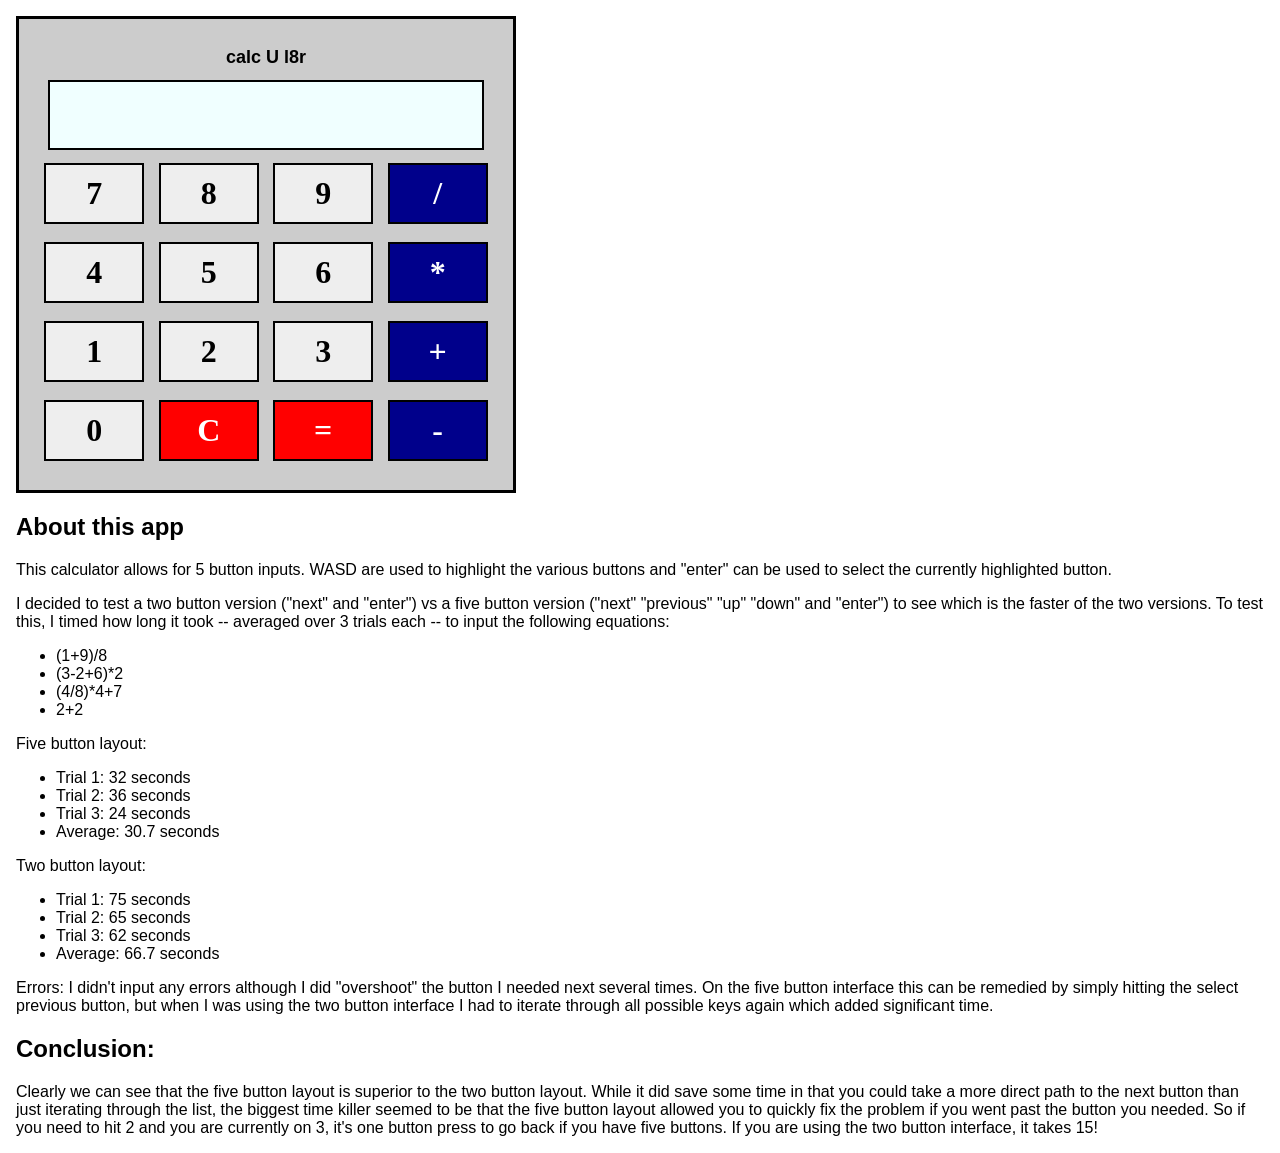
<file: calculator/index.html>
<!DOCTYPE html PUBLIC "-//W3C//DTD HTML 4.01//EN">
<html>
	<head>
		<title>
			Calculator Demo
		</title>
		<link rel="stylesheet" href="calculator.css" type="text/css">
	</head>
	<body>
		<div id="calculator">
			<h1>calc U l8r</h1>
			<div class="calculator_row">
				<input id="number_input">
			</div>
			<div class="calculator_row">
				<button id="button7" class="calcButton row1 col1">7</button>
				<button id="button8" class="calcButton row1 col2">8</button>
				<button id="button9" class="calcButton row1 col3">9</button>
				<button id="buttonDivide" class="calcButton row1 col4 function">/</button>
			</div>
			<div class="calculator_row">
				<button id="button4" class="calcButton row2 col1">4</button>
				<button id="button5" class="calcButton row2 col2">5</button>
				<button id="button6" class="calcButton row2 col3">6</button>
				<button id="buttonMultiply" class="calcButton row2 col4 function">*</button>
			</div>
			<div class="calculator_row">
				<button id="button1" class="calcButton row3 col1">1</button>
				<button id="button2" class="calcButton row3 col2">2</button>
				<button id="button3" class="calcButton row3 col3">3</button>
				<button id="buttonAdd" class="calcButton row3 col4 function">+</button>
			</div>
			<div class="calculator_row">
				<button id="button0" class="calcButton row4 col1">0</button>
				<button id="buttonClear" class="calcButton row4 col2 meta">C</button>
				<button id="buttonEquals" class="calcButton row4 col3 meta">=</button>
				<button id="buttonSubtract" class="calcButton row4 col4 function">-</button>
			</div>
		</div>
		<div id="comments">
			<h2>About this app</h2>
			<p>This calculator allows for 5 button inputs. WASD are used to highlight the various buttons and "enter" can be used to select
			the currently highlighted button.</p>
			<p>I decided to test a two button version ("next" and "enter") vs a five button version ("next" "previous" "up" "down" and "enter") to see which is the faster of the two versions. To test this, I timed how long it took -- averaged over 3 trials each -- to input the following equations:</p>
			<ul>
				<li>(1+9)/8</li>
				<li>(3-2+6)*2</li>
				<li>(4/8)*4+7</li>
				<li>2+2</li>
			</ul>
			<p>Five button layout:</p>
			<ul>
				<li>Trial 1: 32 seconds</li>
				<li>Trial 2: 36 seconds</li>
				<li>Trial 3: 24 seconds</li>
				<li>Average: 30.7 seconds</li>
			</ul>
			<p> Two button layout: </p>
			<ul>
				<li>Trial 1: 75 seconds</li>
				<li>Trial 2: 65 seconds</li>
				<li>Trial 3: 62 seconds</li>
				<li>Average: 66.7 seconds</li>
			</ul>
			<p>Errors: I didn't input any errors although I did "overshoot" the button I needed next several times. On the five button interface this can be remedied by simply hitting the select previous button, but when I was using the two button interface I had to iterate through all possible keys again which added significant time.</p>
			<h2>Conclusion:</h2>
			<p>Clearly we can see that the five button layout is superior to the two button layout. While it did save some time in that you could take a more direct path to the next button than just iterating through the list, the biggest time killer seemed to be that the five button layout allowed you to quickly fix the problem if you went past the button you needed. So if you need to hit 2 and you are currently on 3, it's one button press to go back if you have five buttons. If you are using the two button interface, it takes 15!</p>
		</div>
		<script src="https://ajax.googleapis.com/ajax/libs/jquery/3.2.1/jquery.min.js" type="text/javascript"></script>
		<script src="calculator.js" type="text/javascript"></script>
	</body>
</html>
</file>
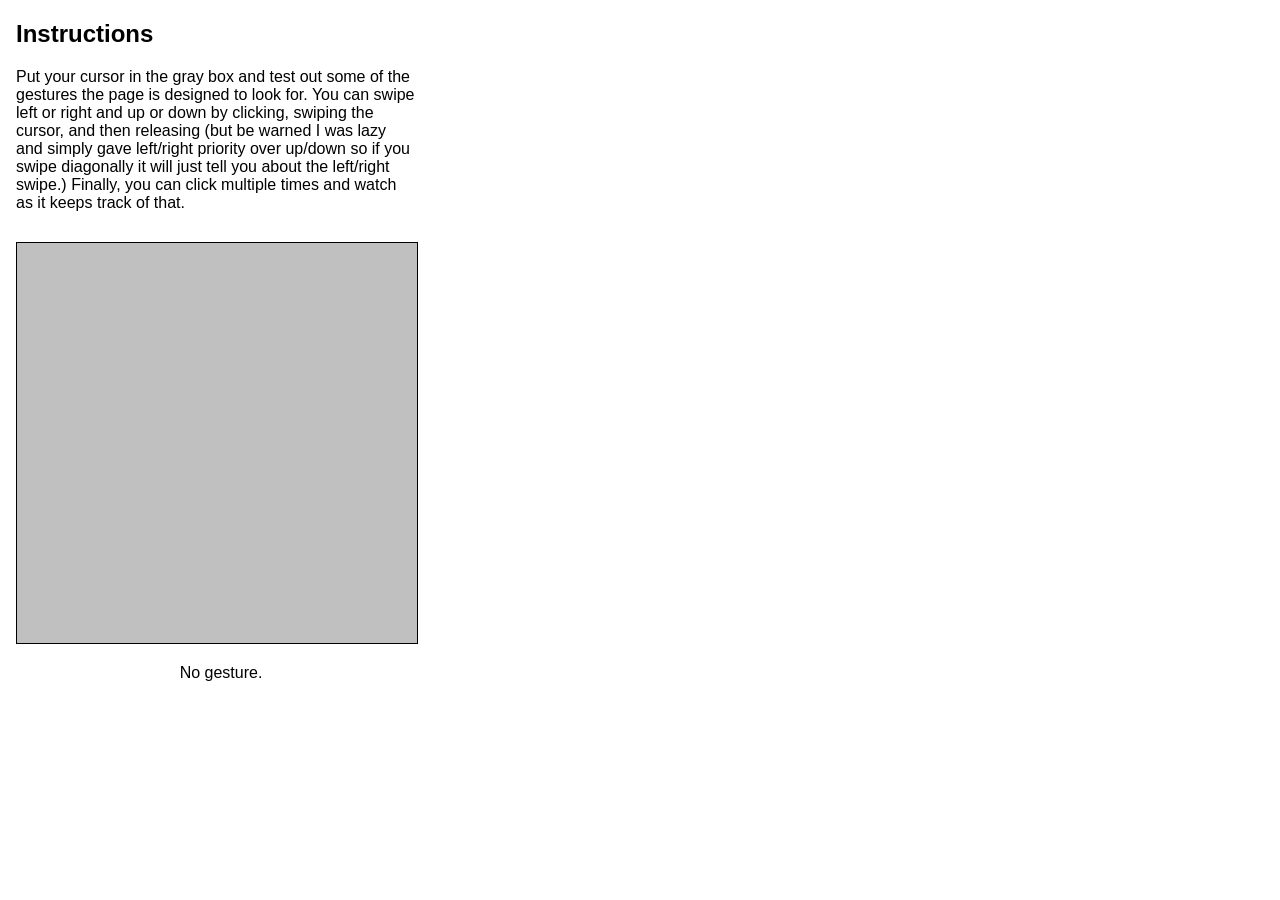
<file: gestureBox/index.html>
<!DOCTYPE html PUBLIC "-//W3C//DTD HTML 4.01//EN">
<html>
	<head>
		<title>
			Gesture Demo
		</title>
		<link rel="stylesheet" href="gestures.css" type="text/css">
	</head>
	<body>
		<h2 id="instructionsHeader">Instructions</h2>
		<p id="instructions">Put your cursor in the gray box and test out some of the gestures the page is designed to look for. You can swipe left or right and up or down by clicking, swiping the cursor, and then releasing (but be warned I was lazy and simply gave left/right priority over up/down so if you swipe diagonally it will just tell you about the left/right swipe.) Finally, you can click multiple times and watch as it keeps track of that.</p>
		
		<div id="gestureArea">

		</div>
		<div id="gestureResult">
			No gesture.
		</div>
		<script src="https://ajax.googleapis.com/ajax/libs/jquery/3.2.1/jquery.min.js" type="text/javascript"></script>
		<script src="gestures.js" type="text/javascript"></script>
	</body>
</html>
</file>
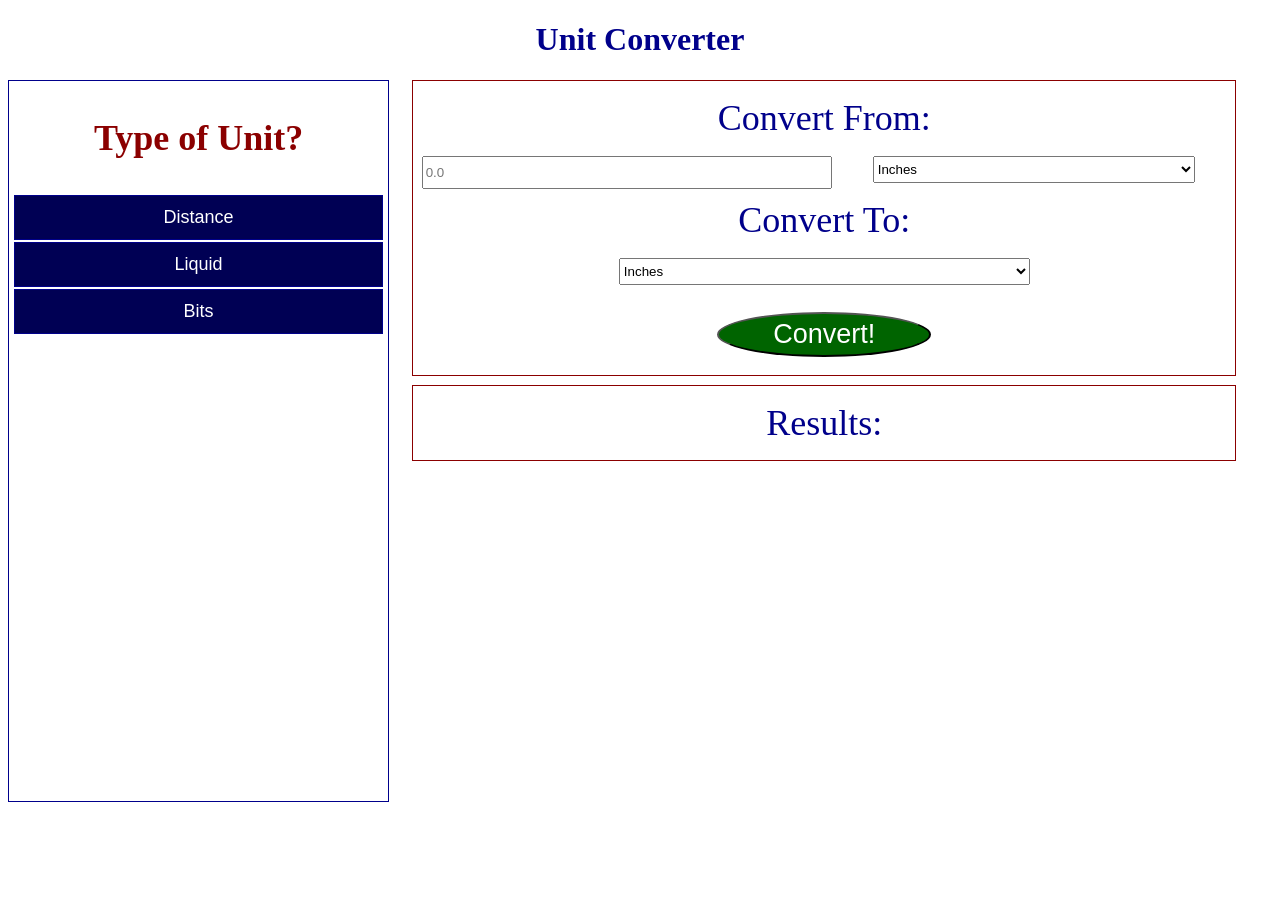
<file: project1_unitConverter/index.html>
<!doctype html>
<html lang="en">
<head>
	<meta name="viewport" content="width=device-width, initial-scale=1">
	<!-- <link rel="stylesheet" href="largeScreen.css"> -->
	<link rel="stylesheet" media="screen and (min-width: 800px)" href="largeScreen.css" />
	<link rel="stylesheet" media="screen and (max-width: 801px)" href="smallScreen.css" />
	<title>Unit Converter</title>
</head>
<body>

	<!--TITLE-->
	<div id="page_title">
		<h1 id="title">Unit Converter</h1>
	</div>
	<section id="container">
		<!--LEFT MENU FOR LARGE SCREENS-->
		<div id="unit_type_content_large">
			<div id="choose_type_large_div">
				<h3 id="choose_type_large">Type of Unit?</h3>
			</div>
			<button type="button" class="button_large" id="distance" onclick="Set_Lengths()">Distance</button>
			<button type="button" class="button_large" id="liquid" onclick="Set_Liquid()">Liquid</button>
			<button type="button" class="button_large" id="bits" onclick="Set_Bits()">Bits</button>
		</div>
		<!--TOP MENU FOR SMALL SCREENS-->
		<div id="unit_type_content_small">
			<div id="choose_type_small_div">
				<h3 id="choose_type_small">Type of Unit?</h3>
			</div>
			<button type="button" class="button_small" id="distance_small" onclick="Set_Lengths()">Distance</button>
			<button type="button" class="button_small" id="liqid_small" onclick="Set_Liquid()">Liquid</button>
			<button type="button" class="button_small" id="bits_small" onclick="Set_Bits()">Bits</button>
		</div>
		<!--CALCULATOR ITSELF-->
		<div id="calculator_whole">
			<!--FROM SECTION-->
			<div id="ConvertFrom">
				Convert From:
			</div>
			<div id="from_info">
				<form action="#" method="post" type="number" id="from_quantity_form">
					<!--    <label for="from_quantity">Quantity:</label>    -->
					<input id="from_quantity" placeholder=0.0>
				</form>
				<form id="from_type">
					<!--    <label for="dropdown_from_type">Unit Type:</label>.  -->
					<select name="from_type_choice" id="dropdown_from_type" class="dropdown">
						<option value="inches">Inches</option>
						<option value="feet">Feet</option>
						<option value="miles">Miles</option>
					</select>
				</form>
			</div>
			<!--TO SECTION-->
			<div id="ConvertTo">
				Convert To:
			</div>
			<div id="to_info">
				<form id="to_type">
					<!--   <label for="dropdown_to_type">Unit Type:</label>.  -->
					<select name="to_type-choice" id="dropdown_to_type" class="dropdown">
						<option value="inches">Inches</option>
						<option value="feet">Feet</option>
						<option value="miles">Miles</option>
					</select>
				</form>
			</div>
			<div id="submit_div">
				<button type="button" id="submit_button" onclick="Button_Pressed()">Convert!</button>
			</div>
		</div>
		<!--DISPLAY RESULTS-->
		<div id="results">

		</div>
	</section>
	<div id="results_div">
		<div id="Results">
			Results:
		</div>
		<div id="results_par_div">
			<p id="results_par"></p>
		</div>
	</div>

	<script src="https://ajax.googleapis.com/ajax/libs/jquery/3.2.1/jquery.min.js"></script>
	<script src="unitConverter.js"></script>
</body>
</html>
</file>
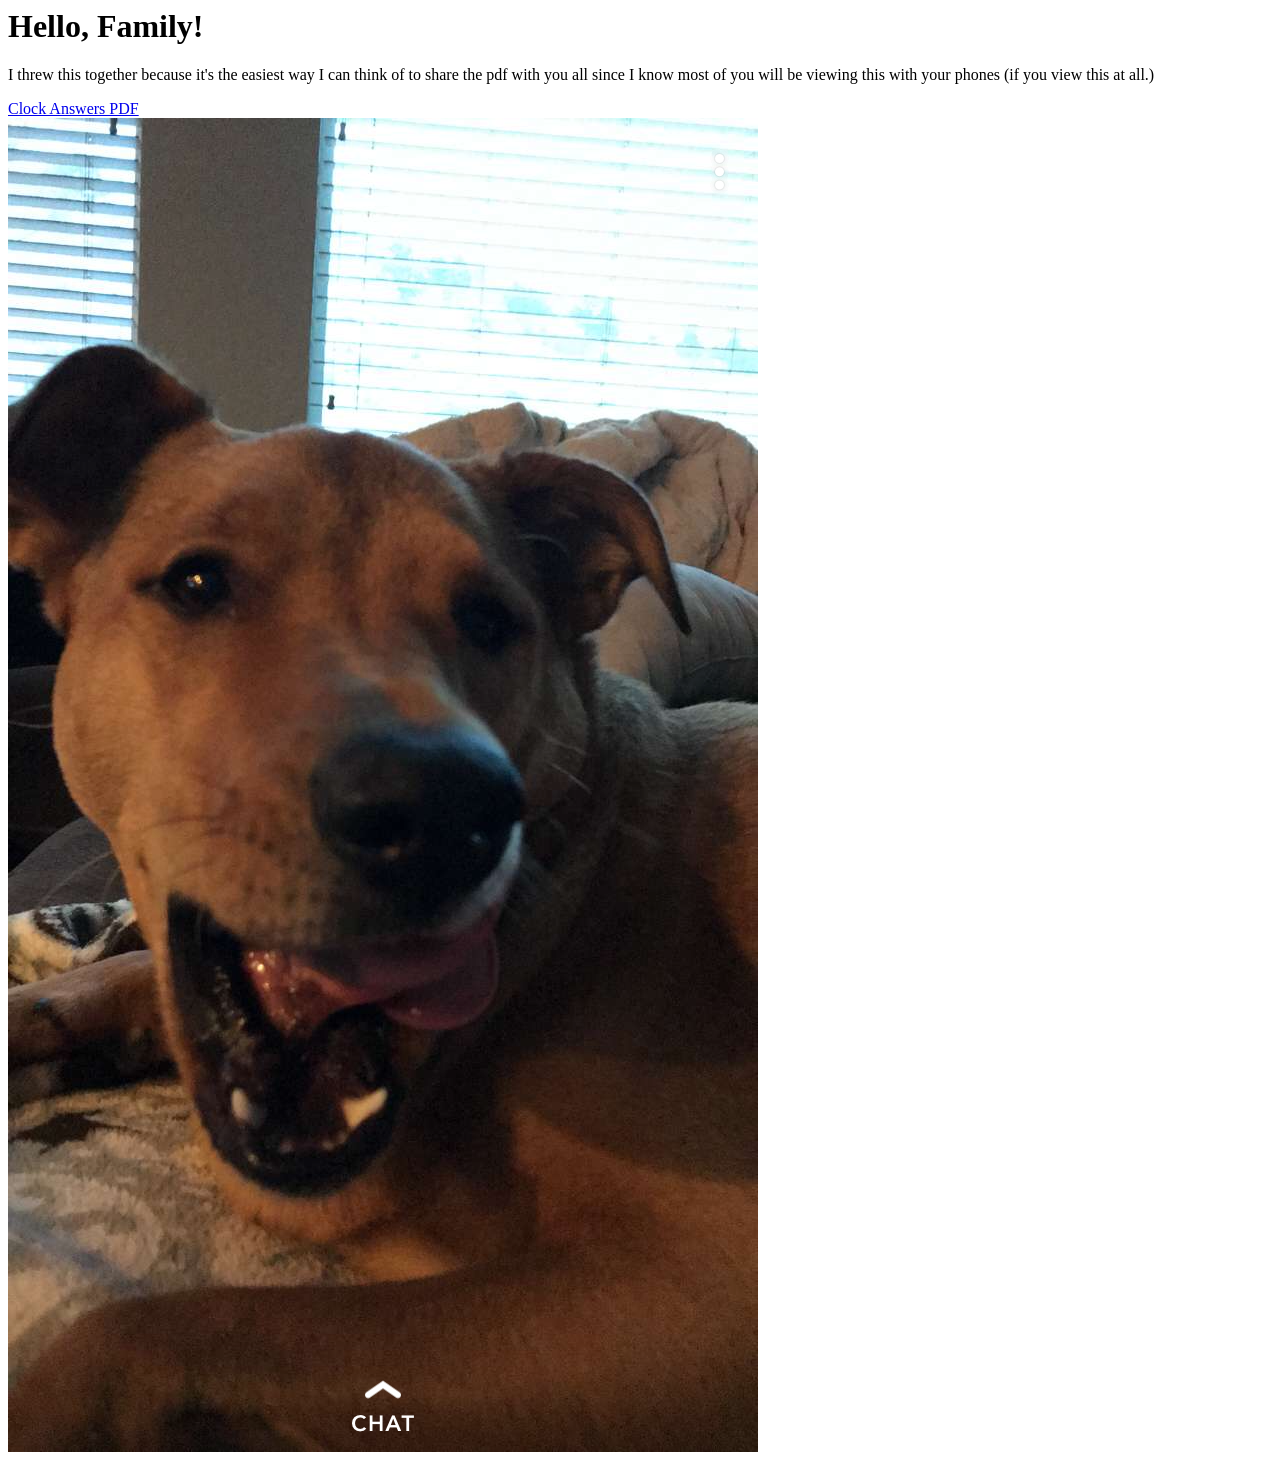
<file: forFun/family_clock/index.html>
<html lang="en">
<head>
	<link rel="stylesheet" href="forFun.css">
	<title>Hello, Family</title>
</head>
<body>
	<div id="mainbody">
		<h1>Hello, Family!</h1>
		<p>I threw this together because it's the easiest way I can think of to share the pdf with you all since I know most of you
		will be viewing this with your phones (if you view this at all.)</p>
		<a href="pdfs/clock_answers.pdf">Clock Answers PDF</a>
	</div>
	<div id="picofpoppy">
		<img src="images/poppy.png" alt="Poppy is cutest" title="My dog is cuter than y'alls">
	</div>
</body>
</html>
</file>
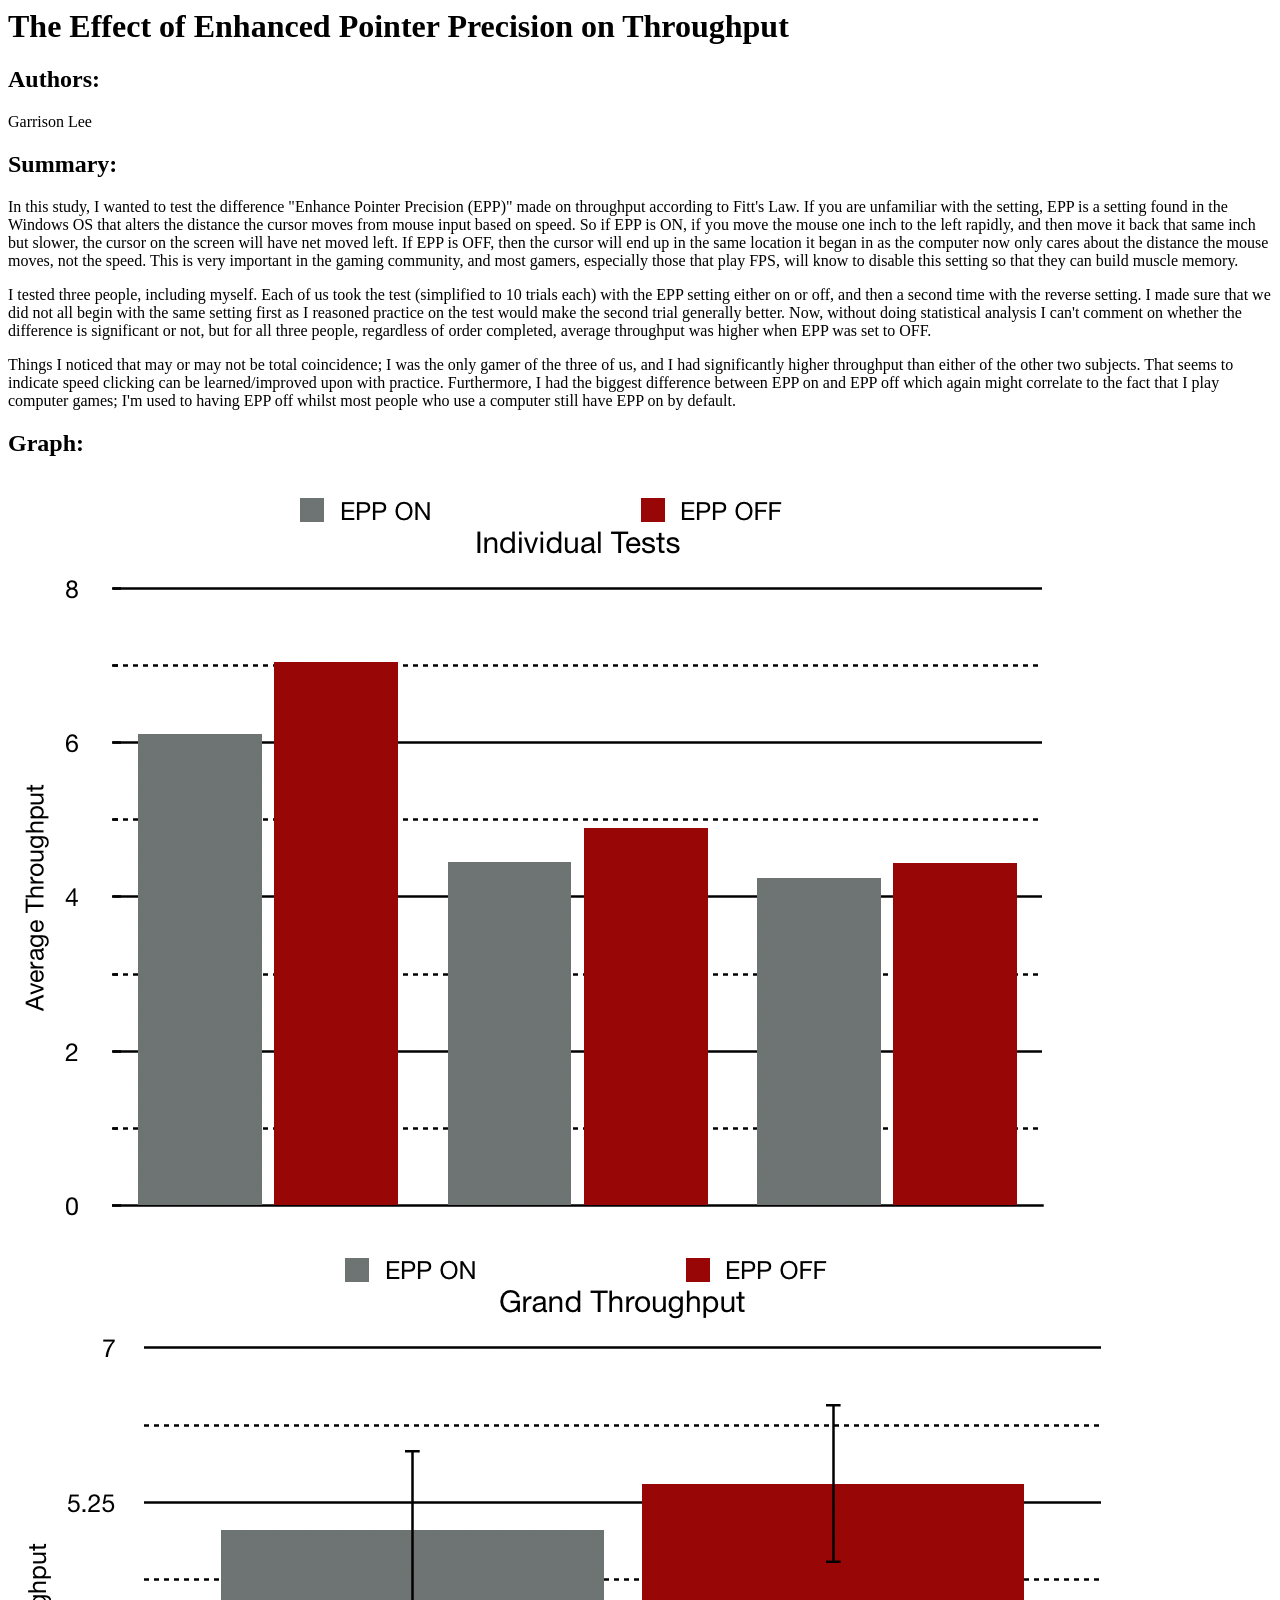
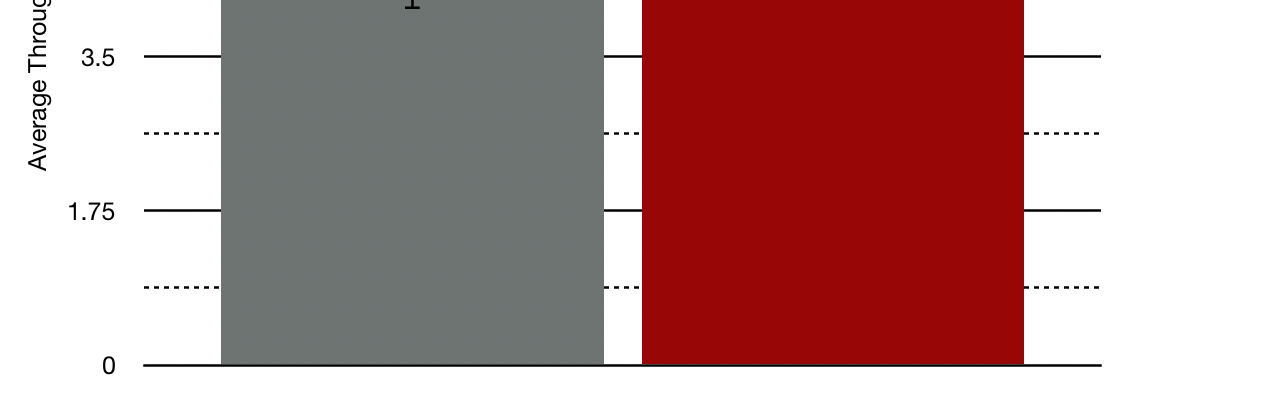
<file: Results.html>
<html>
<head>
	<TITLE>Fitts Law Test Result</TITLE>
</head>

<body>
	<div id="title">
		<h1>The Effect of Enhanced Pointer Precision on Throughput</h1>
	</div>

	<div id="authors">
		<h2>Authors:</h2>
		<p>Garrison Lee</p>
	</div>

	<div id="summary">
		<h2>Summary:</h2>
		<p>In this study, I wanted to test the difference "Enhance Pointer Precision (EPP)" made on throughput according to Fitt's Law. If you are unfamiliar with the setting, EPP is a setting found in the Windows OS that alters the distance the cursor moves from mouse input based on speed. So if EPP is ON, if you move the mouse one inch to the left rapidly, and then move it back that same inch but slower, the cursor on the screen will have net moved left. If EPP is OFF, then the cursor will end up in the same location it began in as the computer now only cares about the distance the mouse moves, not the speed. This is very important in the gaming community, and most gamers, especially those that play FPS, will know to disable this setting so that they can build muscle memory.</p>
		<p>I tested three people, including myself. Each of us took the test (simplified to 10 trials each) with the EPP setting either on or off, and then a second time with the reverse setting. I made sure that we did not all begin with the same setting first as I reasoned practice on the test would make the second trial generally better. Now, without doing statistical analysis I can't comment on whether the difference is significant or not, but for all three people, regardless of order completed, average throughput was higher when EPP was set to OFF.</p>
		<p>Things I noticed that may or may not be total coincidence; I was the only gamer of the three of us, and I had significantly higher throughput than either of the other two subjects. That seems to indicate speed clicking can be learned/improved upon with practice. Furthermore, I had the biggest difference between EPP on and EPP off which again might correlate to the fact that I play computer games; I'm used to having EPP off whilst most people who use a computer still have EPP on by default.</p>
	</div>

	<div id="graph">
		<h2>Graph:</h2>
		<img src="indiv_tests.png" alt="Graph of individual's performances">
		<img src="grand_throughput.png" alt="Graph of grand throughput">
	</div>

</body>


</html>
</file>
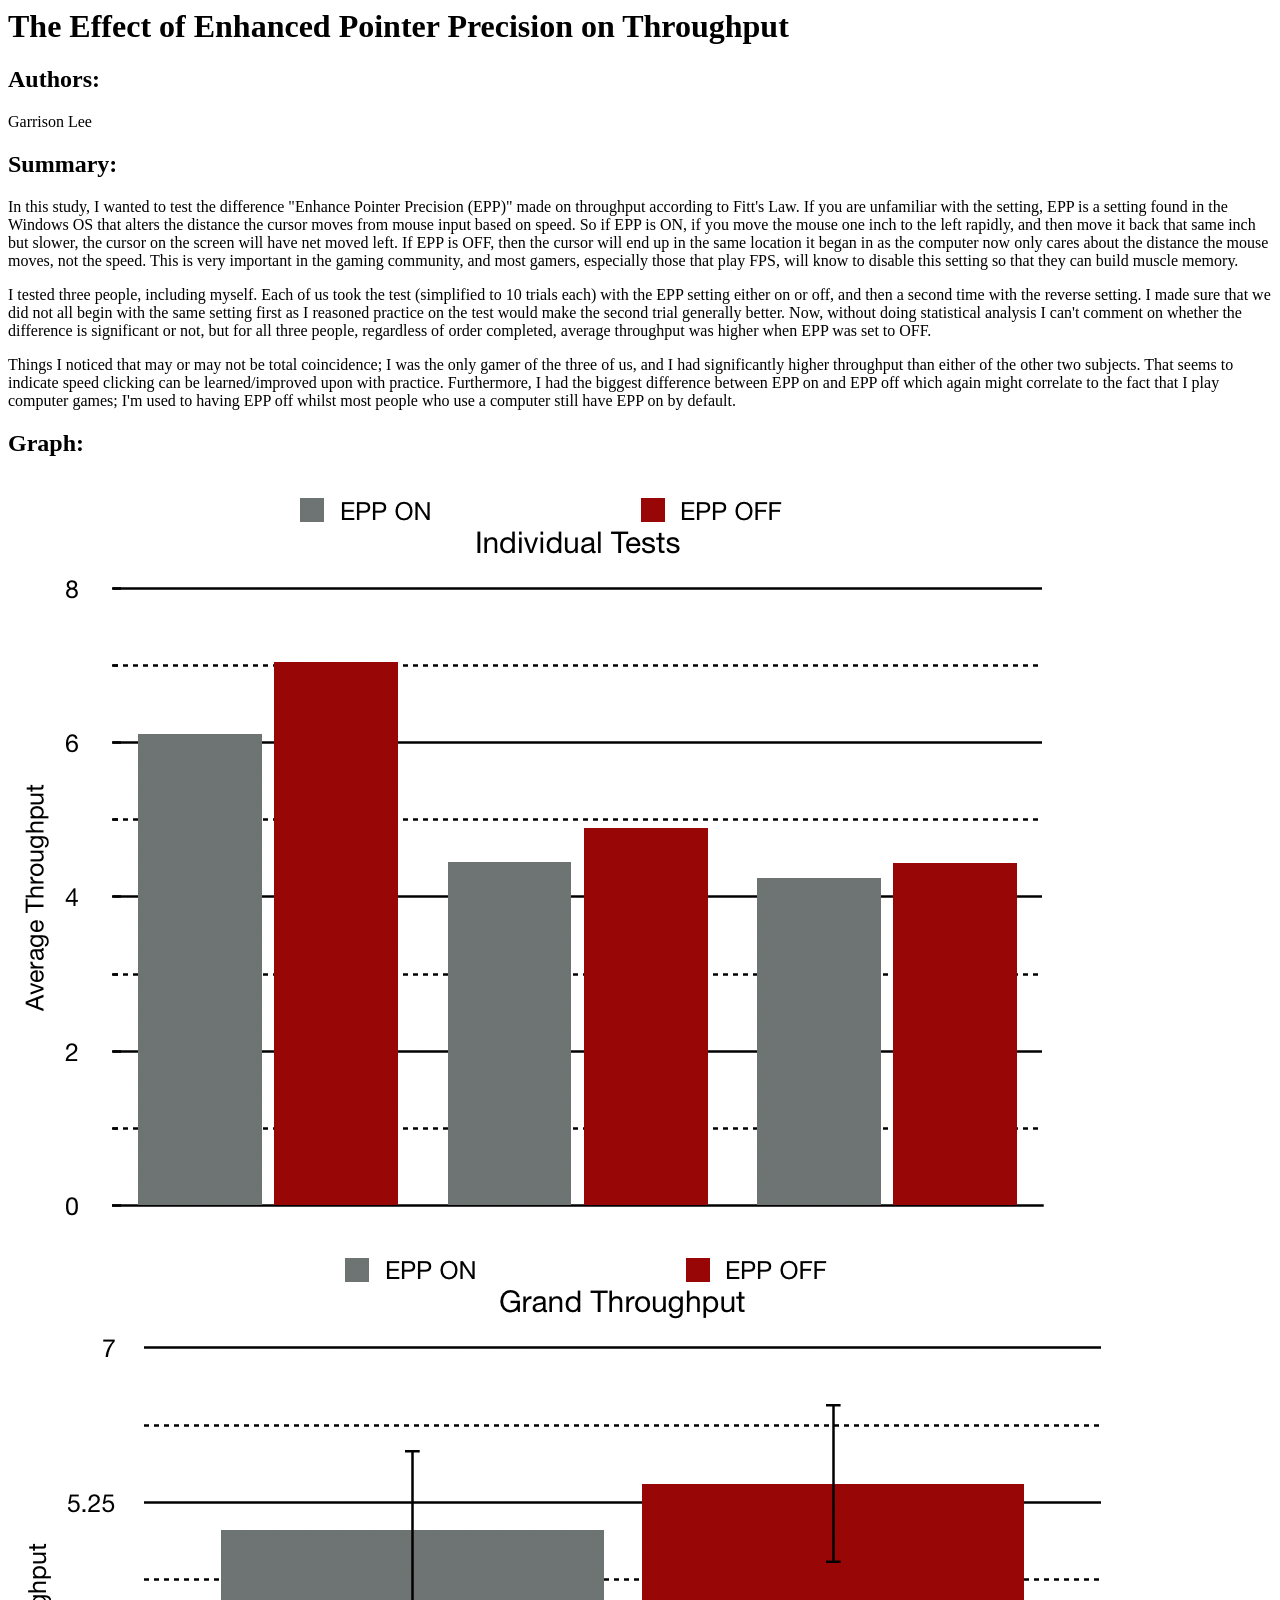
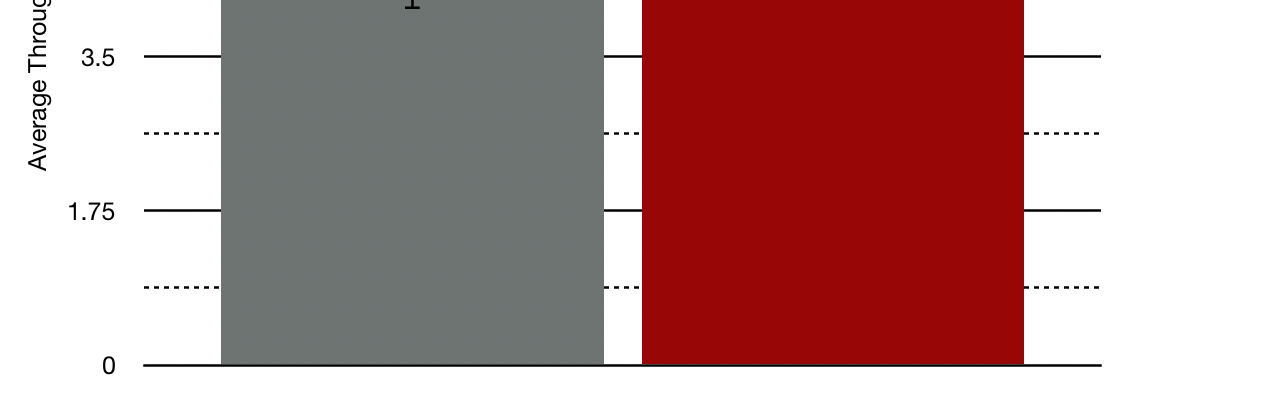
<file: FittsStudy/Results.html>
<html>
<head>
	<TITLE>Fitts Law Test Result</TITLE>
</head>

<body>
	<div id="title">
		<h1>The Effect of Enhanced Pointer Precision on Throughput</h1>
	</div>

	<div id="authors">
		<h2>Authors:</h2>
		<p>Garrison Lee</p>
	</div>

	<div id="summary">
		<h2>Summary:</h2>
		<p>In this study, I wanted to test the difference "Enhance Pointer Precision (EPP)" made on throughput according to Fitt's Law. If you are unfamiliar with the setting, EPP is a setting found in the Windows OS that alters the distance the cursor moves from mouse input based on speed. So if EPP is ON, if you move the mouse one inch to the left rapidly, and then move it back that same inch but slower, the cursor on the screen will have net moved left. If EPP is OFF, then the cursor will end up in the same location it began in as the computer now only cares about the distance the mouse moves, not the speed. This is very important in the gaming community, and most gamers, especially those that play FPS, will know to disable this setting so that they can build muscle memory.</p>
		<p>I tested three people, including myself. Each of us took the test (simplified to 10 trials each) with the EPP setting either on or off, and then a second time with the reverse setting. I made sure that we did not all begin with the same setting first as I reasoned practice on the test would make the second trial generally better. Now, without doing statistical analysis I can't comment on whether the difference is significant or not, but for all three people, regardless of order completed, average throughput was higher when EPP was set to OFF.</p>
		<p>Things I noticed that may or may not be total coincidence; I was the only gamer of the three of us, and I had significantly higher throughput than either of the other two subjects. That seems to indicate speed clicking can be learned/improved upon with practice. Furthermore, I had the biggest difference between EPP on and EPP off which again might correlate to the fact that I play computer games; I'm used to having EPP off whilst most people who use a computer still have EPP on by default.</p>
	</div>

	<div id="graph">
		<h2>Graph:</h2>
		<img src="indiv_tests.png" alt="Graph of individual's performances">
		<img src="grand_throughput.png" alt="Graph of grand throughput">
	</div>

</body>


</html>
</file>
<file: calculator/calculator.css>
body {
	font-family: helvetica, arial, sans-serif; margin: 16px;
}
#calculator { background: #ccc; padding: 16px; width: 462px; text-align: center; border: 3px solid black}

#calculator h1 { font-size: large; font-family: helvetica, arial, sans-serif; }

.calculator_row { margin-bottom: 8px;}
.calculator_row button { font-size: xx-large; padding: 10px; width: 100px; background: #eee; border: 2px solid black; font-family: ocr-a, consolas, monospaced; font-weight: bold; margin: 5px;}

button.meta { background: red; color: white;}
button.function { background: darkblue; color: white;}
button:active { background: orange; color: black;}

button.cursor { background: yellow; color: black;}

#number_input { font-size: xx-large; font-family: ocr-a, consolas, monospaced; background: azure; padding: 8px; text-align: right; width: 416px; font-weight: bold; border: 2px solid black; height: 50px; }

label {
	display: inline-block; width: 50px; font-weight: bold;
}

#settings {
	border: 1px solid black;
	padding: 10px;
}
</file>
<file: gestureBox/gestures.css>
body {
	font-family: helvetica, arial, sans-serif; margin: 16px;
}
#instructions {
	width: 400px;
}

#gestureArea {
	width: 400px; height: 400px; background: silver; border: 1px solid black; margin-top: 30px;
}

#gestureResult {
	margin-top: 15px; padding: 5px; width: 400px; text-align: center;
}
</file>
<file: project1_unitConverter/largeScreen.css>
.invisible_div {display: none;} /* JS will apply this classes as needed to hide */
.visible_div {display: block;}

#page_title {width:100%;}
#title {width:100%; text-align: center; color: darkblue;}

#container {width:100%;}

#unit_type_content_large { border: 1px solid darkblue; width: 30%; height: 80vh; float: left;}
#choose_type_large_div {width: 100%;}
#choose_type_large {text-align: center; color:darkred; font-size: 4vh;}
.button_large {width: calc(100% - 10px); height:5vh; border-radius: 0%; border:1px solid darkblue; 
	margin-bottom: 2px; margin-left: 5px; margin-right: 5px; background-color: #000054; font-size: 2vh; 
	color: white;}

#unit_type_content_small {display: none;}

#calculator_whole { border: 1px solid darkred; width: 65%; margin-left:32%;}
	#ConvertFrom {font-size:4vh; color:darkblue; text-align: center; margin-top:2%; margin-bottom:2%;}
	#from_quantity_form {float:left; width:49%; margin-left: 1%}
		#from_quantity {width:100%; height:3vh;}
	#from_type {margin-left: 51%; width:49%;}
		#dropdown_from_type {width:80%; height:3vh; margin-left: 10%}

	#ConvertTo {font-size:4vh; color:darkblue; text-align: center; margin-top:2%; margin-bottom:2%;}
		#to_type {width:100%;}
			#dropdown_to_type {width:50%; height:3vh; margin-left:25%;}

	#submit_div { width: 100%; margin-top:3vh; margin-bottom:2vh;}
		#submit_button	{ width: 26%; margin-left:37%; background-color: darkgreen; height:5vh;
			color:white; border-radius: 50%; font-size: 3vh;}


#results_div {width: 65%; margin-left:32%; border: 1px solid darkred; margin-top: 1vh;}
	#Results {font-size:4vh; color:darkblue; text-align: center; margin-top:2%; margin-bottom:2%;}
	#results_par_div {width: 90%; margin-left: 5%; border: 1px solid darkblue; margin-bottom:2%;}
	#results_par {margin-left: 2%; margin-right: 2%; font-size:2vh; margin-bottom:2%;}
</file>
<file: project1_unitConverter/smallScreen.css>
.invisible_div {display: none;} /* JS will apply this classes as needed to hide */
.visible_div {display: block;}

#page_title {width:100%;}
#title {width:100%; text-align: center; color: darkblue;}

#container {width:100%;}

#unit_type_content_large { border: 1px solid darkblue; width: 30%; height: 80vh; float: left; display:none;}
#choose_type_large_div {width: 100%;}
#choose_type_large {text-align: center; color:darkred; font-size: 4vh;}
.button_large {width: calc(100% - 10px); height:5vh; border-radius: 0%; border:1px solid darkblue; 
	margin-bottom: 2px; margin-left: 5px; margin-right: 5px; background-color: #000054; font-size: 2vh; 
	color: white;}

#unit_type_content_small {border: 1px solid darkblue; width: 100%; margin-bottom: 1vh;}
#choose_type_small_div {width:100%;}
#choose_type_small {text-align: center; color:darkred; font-size: 3vh;}
.button_small {width: 30%; height: 4vh; border: 1px solid darkblue; background-color:#000054;
	font-size: 1.5vh; color: white; margin-bottom:2%; margin-left:0%; margin-right:0px; padding: 0px;}
#distance_small {margin-left: 3%;}

#calculator_whole { border: 1px solid darkred; width: 100%;}
	#ConvertFrom {font-size:4vh; color:darkblue; text-align: center; margin-top:2%; margin-bottom:2%;}
		#from_quantity_form {width:100%;}
			#from_quantity {width:80%; height:3vh; margin-left:10%; margin-bottom:1vh;}
		#from_type {width:100%;}
			#dropdown_from_type {width:50%; height:3vh; margin-left: 25%}

	#ConvertTo {font-size:4vh; color:darkblue; text-align: center; margin-top:2%; margin-bottom:2%;}
		#to_type {width:100%;}
			#dropdown_to_type {width:50%; height:3vh; margin-left:25%;}

	#submit_div { width: 100%; margin-top:3vh; margin-bottom:2vh;}
		#submit_button	{ width: 26%; margin-left:37%; background-color: darkgreen; height:5vh;
			color:white; border-radius: 50%; font-size: 1.5vh;}


#results_div {width: 100%; border: 1px solid darkred; margin-top: 1vh;}
	#Results {font-size:4vh; color:darkblue; text-align: center; margin-top:2%; margin-bottom:2%;}
	#results_par_div {width: 90%; margin-left: 5%; border: 1px solid darkblue; margin-bottom:2%;}
	#results_par {margin-left: 2%; margin-right: 2%; font-size:2vh; margin-bottom:6%;}
</file>
<file: forFun/family_clock/forFun.css>
#mainbody {background-color: white}
</file>
